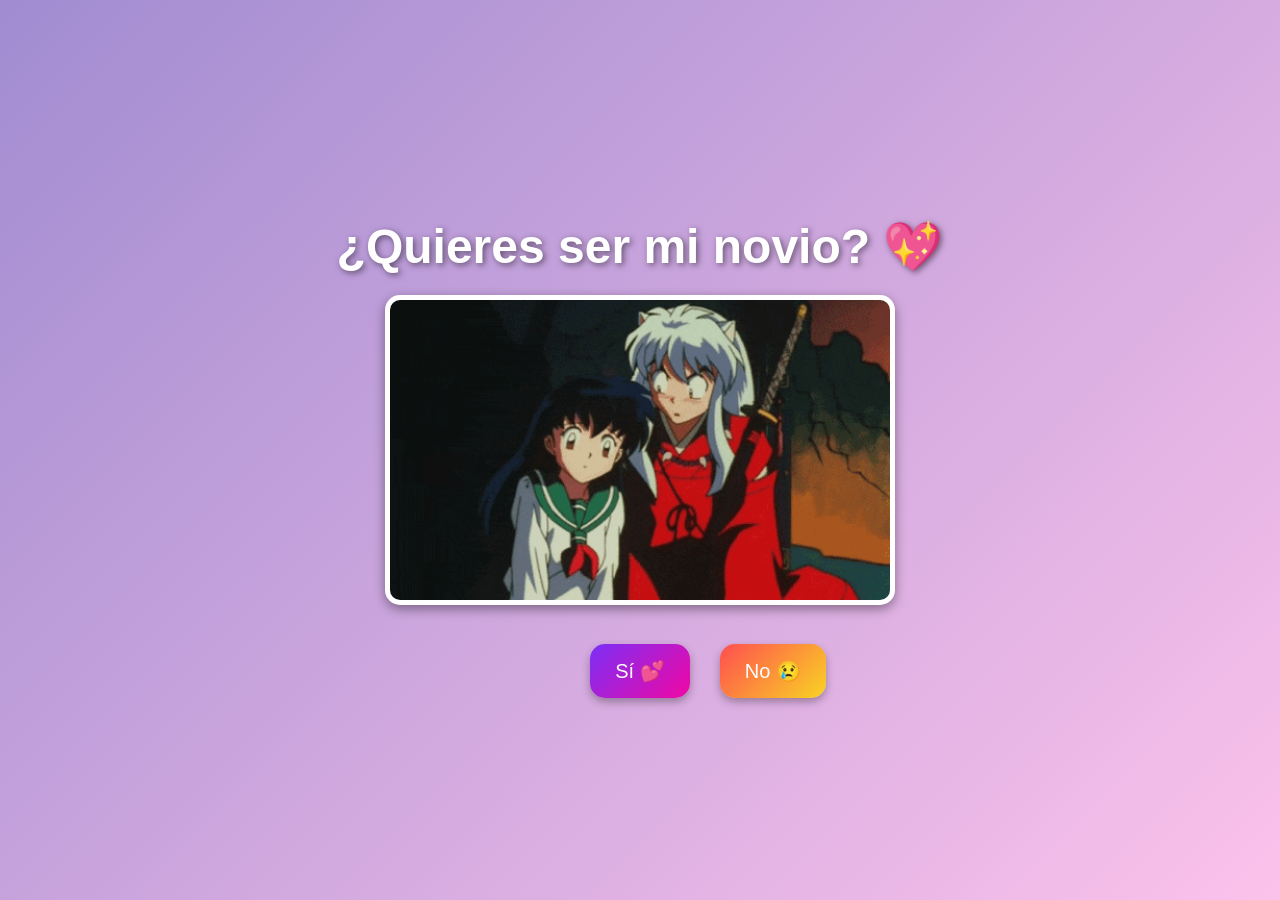
<file: context/pregunta/index.html>
<!DOCTYPE html>
<html lang="es">
<head>
  <meta charset="UTF-8">
  <meta name="viewport" content="width=device-width, initial-scale=1.0">
  <title>¿Quieres ser mi novio?</title>
  <link rel="stylesheet" href="style.css">
</head>
<body>
  <canvas id="fireworksCanvas"></canvas>

  <div class="contenido">
    <h1>¿Quieres ser mi novio? 💖</h1>

    <div class="media">
      <img id="gif" src="img/inicio.gif" alt="Gif inicial">
    </div>

    <div class="botones">
      <button id="si">Sí 💕</button>
      <button id="no">No 😢</button>
    </div>

    <p id="respuesta">💘Te quiero🥰</p>
  </div>
  
 <audio id="musica" src="audio/mywill.mp3" preload="auto" loop></audio>

  <script src="script.js"></script>
</body>
</html>
</file>
<file: context/pregunta/style.css>
body {
  margin: 0;
  height: 100vh;
  display: flex;
  justify-content: center;
  align-items: center;
  background: linear-gradient(135deg, #a18cd1, #fbc2eb);
  font-family: "Comic Sans MS", cursive, sans-serif;
  overflow: hidden;
  position: relative;
}

#fireworksCanvas {
  position: fixed;
  top: 0;
  left: 0;
  width: 100%;
  height: 100%;
  pointer-events: none;
  z-index: 0;
}

.contenido {
  text-align: center;
  color: #fff;
  position: relative;
  z-index: 1;
}

h1 {
  font-size: 3rem;
  margin-bottom: 20px;
  text-shadow: 2px 2px 6px rgba(0,0,0,0.5);
}

.media img {
  width: 500px;
  height: auto;
  max-width: 90vw;
  max-height: 60vh;
  object-fit: contain;
  border-radius: 15px;
  box-shadow: 0 4px 12px rgba(0,0,0,0.4);
  margin-bottom: 20px;
  background: #fff;
  padding: 5px;
}

.botones button {
  padding: 15px 25px;
  font-size: 20px;
  margin: 15px;
  border: none;
  border-radius: 15px;
  cursor: pointer;
  transition: all 0.3s ease;
  box-shadow: 0 4px 8px rgba(0,0,0,0.3);
}

#si {
  background: linear-gradient(135deg, #7b2ff7, #f107a3);
  color: white;
}

#no {
  background: linear-gradient(135deg, #ff4e50, #f9d423);
  color: white;
  position: fixed; 
  cursor: pointer;
  z-index: 2;
}

#respuesta {
  margin-top: 20px;
  font-size: 28px;
  font-weight: bold;
  display: none;
  text-shadow: 1px 1px 4px #000;
}
</file>
